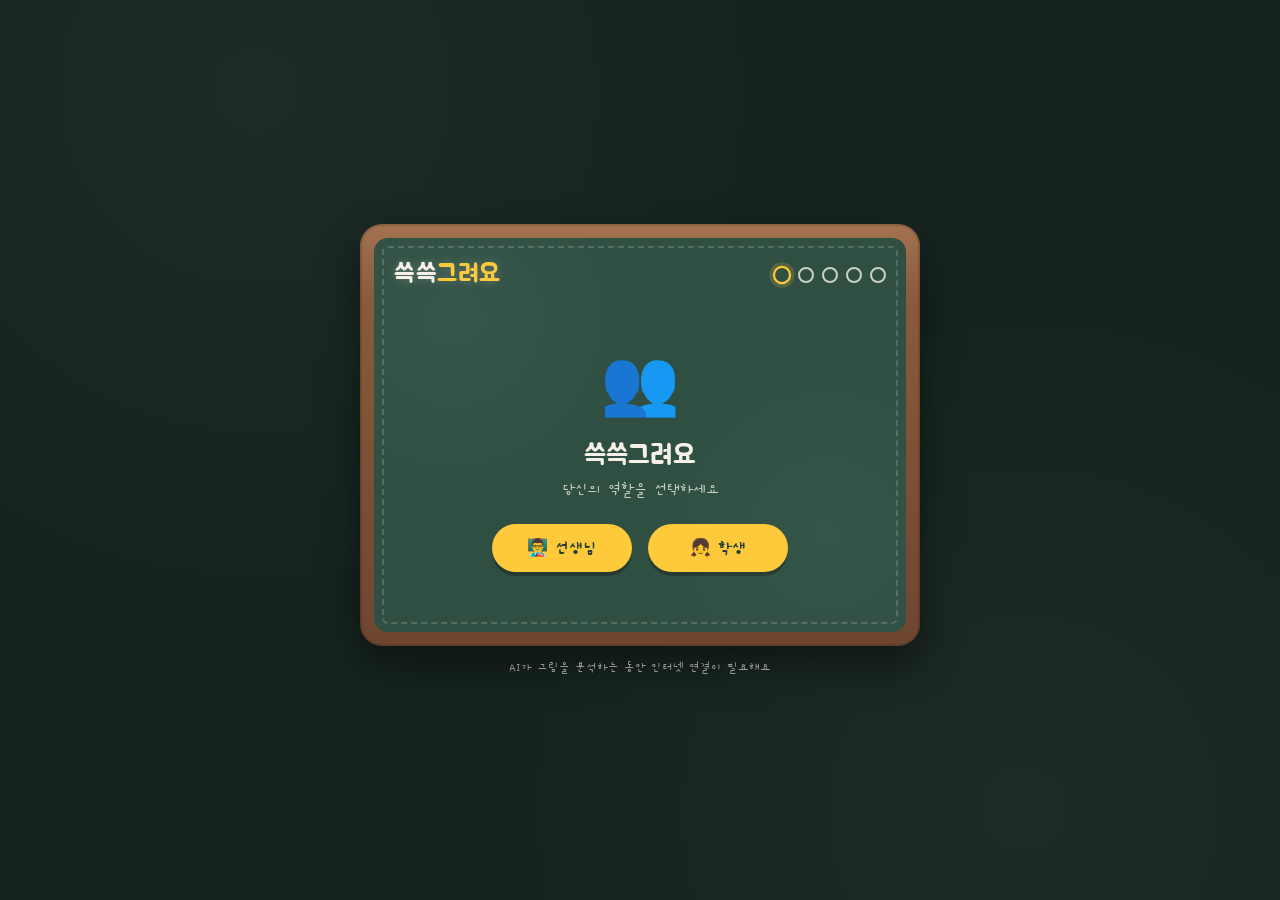
<file: index_backup.html>
<!DOCTYPE html>
<html lang="ko">
<head>
<meta charset="UTF-8" />
<meta name="viewport" content="width=device-width, initial-scale=1.0, maximum-scale=1.0, user-scalable=no" />
<title>쓱쓱그려요</title>
<link rel="icon" href="data:image/svg+xml,<svg xmlns='http://www.w3.org/2000/svg' viewBox='0 0 100 100'><text y='75' font-size='75'>🖍️</text></svg>"/>
<style>
@import url('https://fonts.googleapis.com/css2?family=Jua&family=Gaegu:wght@400;700&display=swap');

:root{
  --bg-page:#16241f;
  --board:#2f4f43;
  --board-light:#3a5f51;
  --board-dark:#243f35;
  --wood:#8b5a3c;
  --wood-dark:#6e4630;
  --wood-light:#a3724f;
  --chalk:#f5f1e6;
  --chalk-dim:#c9d0c5;
  --yellow:#ffc93c;
  --coral:#ff6f59;
  --sky:#5dade2;
  --purple:#9b6bce;
  --correct:#6fcf97;
}

*{ box-sizing:border-box; }
html,body{ margin:0; padding:0; }
body{
  min-height:100vh;
  background:
    radial-gradient(circle at 20% 10%, rgba(255,255,255,0.03), transparent 40%),
    radial-gradient(circle at 80% 90%, rgba(255,255,255,0.03), transparent 40%),
    var(--bg-page);
  font-family:'Gaegu', sans-serif;
  color:var(--chalk);
  display:flex;
  align-items:center;
  justify-content:center;
  padding:18px;
}

@media (prefers-reduced-motion: reduce){
  *{ animation-duration:0.001ms !important; transition-duration:0.001ms !important; }
}

.app{
  width:100%;
  max-width:560px;
}

/* ---------- frame ---------- */
.frame{
  background:linear-gradient(180deg, var(--wood-light), var(--wood) 18%, var(--wood-dark));
  border-radius:22px;
  padding:14px;
  box-shadow:0 18px 40px rgba(0,0,0,0.45), inset 0 0 0 2px rgba(0,0,0,0.15);
}

.board{
  background:
    radial-gradient(circle at 15% 20%, rgba(255,255,255,0.04), transparent 35%),
    radial-gradient(circle at 85% 75%, rgba(255,255,255,0.035), transparent 35%),
    var(--board);
  border-radius:14px;
  padding:20px;
  position:relative;
  outline:2px dashed rgba(245,241,230,0.18);
  outline-offset:-10px;
}

/* ---------- header ---------- */
.header{
  display:flex;
  align-items:center;
  justify-content:space-between;
  margin-bottom:14px;
  flex-wrap:wrap;
  gap:10px;
}
.logo{
  font-family:'Jua', sans-serif;
  font-size:26px;
  color:var(--chalk);
  text-shadow:0 0 10px rgba(245,241,230,0.25);
  letter-spacing:0.5px;
}
.logo span{ color:var(--yellow); }

.dots{
  display:flex;
  gap:8px;
}
.dot{
  width:16px;height:16px;
  border-radius:50%;
  border:2px solid var(--chalk-dim);
  background:transparent;
  transition:transform .25s ease;
}
.dot.current{
  border-color:var(--yellow);
  box-shadow:0 0 0 3px rgba(255,201,60,0.18);
  transform:scale(1.15);
}
.dot.correct{ background:var(--correct); border-color:var(--correct); }
.dot.wrong{ background:var(--coral); border-color:var(--coral); }

/* ---------- screens ---------- */
.screen{ display:none; }
.screen.active{ display:block; }
/* ---------- role select screen ---------- */
.role-wrap{ text-align:center; padding:40px 20px; }
.role-emoji{ font-size:64px; margin-bottom:12px; }
.role-title{
  font-family:'Jua', sans-serif;
  font-size:28px;
  margin:6px 0 6px;
  color:var(--chalk);
}
.role-desc{
  color:var(--chalk-dim);
  font-size:16px;
  margin-bottom:24px;
}
.role-buttons{
  display:flex;
  gap:16px;
  justify-content:center;
  flex-wrap:wrap;
}
.role-buttons .btn{
  min-width:140px;
}

/* ---------- room code screen ---------- */
.room-wrap{ text-align:center; padding:40px 20px; }
.room-emoji{ font-size:64px; margin-bottom:12px; }
.room-title{
  font-family:'Jua', sans-serif;
  font-size:24px;
  margin:6px 0 6px;
  color:var(--chalk);
}
.room-desc{
  color:var(--chalk-dim);
  font-size:14px;
  margin-bottom:24px;
}
.room-code-display{
  font-family:'Jua', sans-serif;
  font-size:48px;
  font-weight:700;
  color:var(--yellow);
  margin:20px 0;
  padding:16px;
  border:3px dashed var(--yellow);
  border-radius:12px;
  background:rgba(255,201,60,0.1);
  letter-spacing:12px;
}
.room-input{
  font-family:'Jua', sans-serif;
  font-size:36px;
  font-weight:700;
  width:180px;
  padding:14px;
  text-align:center;
  border:3px solid var(--yellow);
  border-radius:12px;
  background:rgba(245,241,230,0.05);
  color:var(--yellow);
  margin:24px 0 12px;
  letter-spacing:8px;
}
.room-input:focus{
  outline:none;
  border-color:var(--yellow);
  box-shadow:0 0 0 4px rgba(255,201,60,0.25);
  background:rgba(245,241,230,0.1);
}
.room-input::placeholder{ color:rgba(255,201,60,0.4); }
.room-error{
  color:var(--coral);
  font-size:14px;
  margin-bottom:16px;
  min-height:20px;
  display:none;
}
.room-error.show{ display:block; }
.room-wrap .btn{
  margin:8px 4px;
}

/* ---------- start screen ---------- */
.start-wrap{ text-align:center; padding:30px 6px 10px; }
.chalk-illustration{ font-size:64px; margin-bottom:6px; }
.start-title{
  font-family:'Jua', sans-serif;
  font-size:24px;
  margin:6px 0 10px;
}
.start-desc{
  color:var(--chalk-dim);
  font-size:16px;
  line-height:1.6;
  margin-bottom:22px;
}
.btn{
  font-family:'Gaegu', sans-serif;
  font-weight:700;
  font-size:17px;
  border:none;
  border-radius:30px;
  padding:13px 26px;
  cursor:pointer;
  color:var(--board-dark);
  background:var(--chalk);
  box-shadow:0 4px 0 rgba(0,0,0,0.25);
  transition:transform .12s ease, box-shadow .12s ease;
}
.btn:hover{ transform:translateY(-2px); }
.btn:active{ transform:translateY(1px); box-shadow:0 1px 0 rgba(0,0,0,0.25); }
.btn:focus-visible{ outline:3px solid var(--yellow); outline-offset:2px; }
.btn-primary{ background:var(--yellow); }
.btn-ghost{
  background:transparent;
  color:var(--chalk);
  border:2px solid var(--chalk-dim);
  box-shadow:none;
}
.btn-ghost:active{ transform:translateY(1px); }
.btn[disabled]{ opacity:0.4; cursor:not-allowed; transform:none !important; }

.round-select{
  display:flex;
  gap:10px;
  justify-content:center;
  margin-bottom:22px;
}
.round-btn{
  font-family:'Gaegu', sans-serif;
  font-weight:700;
  font-size:16px;
  background:rgba(245,241,230,0.08);
  border:2px solid var(--chalk-dim);
  color:var(--chalk);
  border-radius:20px;
  padding:9px 18px;
  cursor:pointer;
}
.round-btn:focus-visible{ outline:3px solid var(--yellow); outline-offset:2px; }
.round-btn.active{ background:var(--yellow); color:var(--board-dark); border-color:var(--yellow); }

/* ---------- play screen ---------- */
.prompt-row{
  display:flex;
  align-items:center;
  justify-content:space-between;
  gap:10px;
  margin-bottom:12px;
  flex-wrap:wrap;
}
.word-badge{
  font-family:'Jua', sans-serif;
  font-size:20px;
  background:rgba(245,241,230,0.08);
  border:2px dashed var(--chalk-dim);
  border-radius:16px;
  padding:8px 16px;
}
.word-badge b{
  color:var(--yellow);
  font-size:24px;
  margin-left:4px;
}
.timer{
  position:relative;
  width:56px;height:56px;
  flex-shrink:0;
}
.timer svg{ transform:rotate(-90deg); }
.timer-bg{ fill:none; stroke:rgba(245,241,230,0.15); stroke-width:6; }
.timer-fg{
  fill:none; stroke:var(--sky); stroke-width:6; stroke-linecap:round;
  transition:stroke-dasharray .3s linear, stroke .3s ease;
}
.timer-num{
  position:absolute; inset:0;
  display:flex; align-items:center; justify-content:center;
  font-family:'Jua', sans-serif; font-size:18px;
}

.canvas-wrap{
  position:relative;
  border-radius:10px;
  overflow:hidden;
  background:var(--board-dark);
  box-shadow:inset 0 0 0 2px rgba(245,241,230,0.12), inset 0 0 30px rgba(0,0,0,0.35);
  touch-action:none;
}
#drawCanvas{
  display:block;
  width:100%;
  height:auto;
  cursor:crosshair;
}
.canvas-hint{
  position:absolute;
  inset:0;
  display:flex;
  align-items:center;
  justify-content:center;
  color:rgba(245,241,230,0.28);
  font-size:15px;
  pointer-events:none;
  text-align:center;
  padding:0 20px;
}

.toolbar{
  display:flex;
  justify-content:space-between;
  align-items:center;
  gap:8px;
  margin-top:14px;
  flex-wrap:wrap;
}
.tool-group{ display:flex; gap:8px; }
.icon-btn{
  font-family:'Gaegu', sans-serif;
  font-size:14px;
  background:rgba(245,241,230,0.08);
  border:2px solid var(--chalk-dim);
  color:var(--chalk);
  border-radius:20px;
  padding:9px 14px;
  cursor:pointer;
}
.icon-btn:focus-visible{ outline:3px solid var(--yellow); outline-offset:2px; }
.icon-btn.active{ background:var(--yellow); color:var(--board-dark); border-color:var(--yellow); }

/* ---------- overlay ---------- */
.overlay{
  position:absolute;
  inset:0;
  background:rgba(22,36,31,0.92);
  border-radius:14px;
  display:none;
  align-items:center;
  justify-content:center;
  text-align:center;
  padding:24px;
}
.overlay.active{ display:flex; }
.overlay-inner{ max-width:360px; }
.overlay-emoji{ font-size:46px; margin-bottom:8px; }
.overlay-title{ font-family:'Jua', sans-serif; font-size:22px; margin-bottom:8px; }
.overlay-sub{ color:var(--chalk-dim); font-size:15px; line-height:1.6; margin-bottom:18px; }
.overlay-sub b{ color:var(--yellow); }

.spinner{
  width:34px;height:34px;
  border-radius:50%;
  border:4px solid rgba(245,241,230,0.2);
  border-top-color:var(--yellow);
  margin:0 auto 14px;
  animation:spin 0.9s linear infinite;
}
@keyframes spin{ to{ transform:rotate(360deg); } }
@keyframes pulse{ 
  0%, 100%{ opacity:1; }
  50%{ opacity:0.5; }
}

/* ---------- summary ---------- */
.summary-wrap{ text-align:center; padding:18px 4px; }
.summary-score{
  font-family:'Jua', sans-serif;
  font-size:42px;
  color:var(--yellow);
  margin:10px 0 4px;
}
.summary-dots{ display:flex; gap:10px; justify-content:center; margin:18px 0 26px; }
.summary-dots .dot{ width:20px; height:20px; }

.footer-note{
  text-align:center;
  color:var(--chalk-dim);
  font-size:13px;
  margin-top:14px;
  opacity:0.7;
}
</style>
</head>
<body>

<div class="app">
  <div class="frame">
    <div class="board" id="board">

      <div class="header">
        <div class="logo">쓱쓱<span>그려요</span></div>
        <div style="display: flex; gap: 12px; align-items: center;">
          <div class="dots" id="dots"></div>
          <div class="home-btn-wrapper">
            <a href="javascript:void(0)" id="btnExitGame" style="display: inline-block; padding: 8px 14px; background: rgba(245,241,230,0.08); border: 2px solid var(--chalk-dim); color: var(--chalk); border-radius: 20px; text-decoration: none; font-family: 'Gaegu', sans-serif; font-weight: 700; font-size: 14px; cursor: pointer;">🏠 나가기</a>
          </div>
        </div>
      </div>

      <!-- 🎯 역할 선택 화면 (처음 active) -->
      <div class="screen active" id="screen-role">
        <div class="role-wrap">
          <div class="role-emoji">👥</div>
          <div class="role-title">쓱쓱그려요</div>
          <div class="role-desc">당신의 역할을 선택하세요</div>
          <div class="role-buttons">
            <button class="btn btn-primary" id="btnTeacher">👨‍🏫 선생님</button>
            <button class="btn btn-primary" id="btnStudent">👧 학생</button>
          </div>
        </div>
      </div>

      <!-- 🔐 ROOM CODE 화면 (teacher/student 모드) -->
      <div class="screen" id="screen-room">
        <!-- 🔐 TEACHER 모드: 코드 생성 및 표시 -->
        <div id="room-teacher" style="display: none;">
          <!-- Teacher Entry: 코드 생성/표시 -->
          <div id="teacher-entry" class="room-wrap" style="display: block;">
            <div class="room-emoji">👨‍🏫</div>
            <div class="room-title">클래스 코드</div>
            <div class="room-code-display" id="roomCodeDisplay">0000</div>
            <div class="room-desc">학생들이 이 코드를 입력하도록 하세요</div>
            <button class="btn btn-primary" id="btnTeacherStart">🎮 게임 시작</button>
            <button class="btn btn-ghost" id="btnTeacherBack">뒤로</button>
          </div>

          <!-- Teacher Manage: 게임 진행 중 -->
          <div id="teacher-manage" class="room-wrap" style="display: none;">
            <div class="room-emoji">⏳</div>
            <div class="room-title">게임 진행 중</div>
            <div class="room-desc">학생들이 게임을 진행하고 있습니다</div>
            <div style="color: var(--yellow); font-size: 18px; margin: 20px 0;">
              <div>🎮 교실 코드: <span id="managingRoomCode">0000</span></div>
            </div>
            <button class="btn btn-ghost" id="btnTeacherExit">종료</button>
          </div>
        </div>

        <!-- 📝 STUDENT 모드: 코드 입력 -->
        <div id="room-student" style="display: none;">
          <!-- Student Entry: 코드 입력 -->
          <div id="student-entry" class="room-wrap" style="display: block;">
            <div class="room-emoji">👧</div>
            <div class="room-title">클래스 코드</div>
            <div class="room-desc">선생님이 알려준 코드를 입력하세요</div>
            <input id="roomInput" type="tel" maxlength="4" inputmode="numeric" class="room-input" placeholder="0000" autocomplete="off">
            <div class="room-error" id="roomError" style="display: none;">❌ 코드를 다시 확인해 주세요</div>
            <button class="btn btn-primary" id="btnStudentEnter">입장하기</button>
            <button class="btn btn-ghost" id="btnStudentBack">뒤로</button>
          </div>

          <!-- Student Wait: 게임 시작 대기 -->
          <div id="student-wait" class="room-wrap" style="display: none;">
            <div class="room-emoji">⏳</div>
            <div class="room-title">준비 완료!</div>
            <div class="room-desc">선생님의 신호를 기다리고 있습니다...</div>
            <div style="color: var(--yellow); font-size: 36px; margin: 30px 0; animation: pulse 1.5s infinite;">
              ⏳
            </div>
            <button class="btn btn-ghost" id="btnStudentCancel">취소</button>
          </div>
        </div>
      </div>

      <!-- 시작 화면 -->
      <div class="screen" id="screen-start">
        <div class="start-wrap">
          <div class="chalk-illustration">🖍️</div>
          <div class="start-title">제시어를 보고 그림을 그려보세요!</div>
          <div class="start-desc">
            AI가 여러분이 그린 그림을 보고<br/>
            무엇을 그렸는지 맞혀볼게요.<br/>
            한 게임은 단어 5개로 진행돼요.
          </div>
          <div class="round-select" id="roundSelect">
            <button class="round-btn active" data-rounds="5">5문제</button>
            <button class="round-btn" data-rounds="10">10문제</button>
          </div>
          <button class="btn btn-primary" id="btnStart">시작하기</button>
        </div>
      </div>

      <!-- 플레이 화면 -->
      <div class="screen" id="screen-play">
        <div class="prompt-row">
          <div class="word-badge">제시어: <b id="wordLabel">사과</b></div>
          <div class="timer">
            <svg viewBox="0 0 60 60" width="56" height="56">
              <circle class="timer-bg" cx="30" cy="30" r="26"></circle>
              <circle class="timer-fg" id="timerRing" cx="30" cy="30" r="26"></circle>
            </svg>
            <div class="timer-num" id="timerNum">20</div>
          </div>
        </div>

        <div class="canvas-wrap" id="canvasWrap">
          <canvas id="drawCanvas" width="400" height="280"></canvas>
          <div class="canvas-hint" id="canvasHint">여기에 손가락이나 마우스로 그려보세요</div>

          <div class="overlay" id="overlayLoading">
            <div class="overlay-inner">
              <div class="spinner"></div>
              <div class="overlay-title">AI가 그림을 보고 있어요...</div>
            </div>
          </div>

          <div class="overlay" id="overlayResult">
            <div class="overlay-inner">
              <div class="overlay-emoji" id="resultEmoji">🎉</div>
              <div class="overlay-title" id="resultTitle">정답이에요!</div>
              <div class="overlay-sub" id="resultSub">AI가 본 그림: <b id="resultGuess">사과</b></div>
              <button class="btn btn-primary" id="btnNext">다음 문제 →</button>
            </div>
          </div>

        </div>

        <div class="toolbar">
          <div class="tool-group">
            <button class="icon-btn" id="btnClear">🧹 지우기</button>
            <button class="icon-btn" id="btnBrush">✏️ 얇게</button>
          </div>
          <button class="btn btn-primary" id="btnSubmit" disabled>제출하기</button>
        </div>
      </div>

      <!-- 결과 요약 화면 -->
      <div class="screen" id="screen-summary">
        <div class="summary-wrap">
          <div class="overlay-emoji">🏁</div>
          <div class="start-title" style="margin-bottom:0;">게임 완료!</div>
          <div class="summary-score"><span id="finalScore">0</span> / <span id="finalTotal">5</span></div>
          <div class="summary-dots" id="summaryDots"></div>
          <button class="btn btn-primary" id="btnReplay">다시 하기</button>
        </div>
      </div>

    </div>
  </div>
  <div class="footer-note">AI가 그림을 분석하는 동안 인터넷 연결이 필요해요</div>
</div>

<script>
(function(){
  "use strict";

  // ---------- 게임 로직 ----------

  var ALL_WORDS = [
    "사과","나무","자동차","물고기","우산","집","꽃","별","해","구름",
    "고양이","강아지","새","나비","모자","시계","책","케이크","기차",
    "비행기","풍선","안경","눈사람","신발",
    "바나나","딸기","포도","수박","당근","토끼","사자","코끼리","곰",
    "거북이","개구리","사탕","우유","의자","가방","연필","가위","장화",
    "양말","그네","자전거","보트","달","무지개","트럭","오리"
  ];

  var ROUNDS = 5;
  var ROUND_SECONDS = 20;

  var state = {
    phase: 'start', // 'start' | 'playing' | 'drawing' | 'submitting' | 'result' | 'summary'
    words: [],
    roundIndex: 0,
    score: 0,
    results: [], // 'correct' | 'wrong' per round
    timeLeft: ROUND_SECONDS,
    timerId: null,
    hasDrawn: false,
    lineWidth: 4,
    drawing: false,
    lastX: 0,
    lastY: 0,
    aiLock: false, // AI 중복 호출 방지
    retryUsed: false, // retry 1회 제한
    lastCallTime: 0 // API 호출 쿨다운 3초
  };

  // 🔐 Room System 전역 상태
  var role = null; // 'teacher' | 'student'
  var roomCode = null;
  var isAuthorized = false;

  // ---------- elements ----------
  var screens = {
    role: document.getElementById('screen-role'),
    room: document.getElementById('screen-room'),
    start: document.getElementById('screen-start'),
    play: document.getElementById('screen-play'),
    summary: document.getElementById('screen-summary')
  };
  var dotsEl = document.getElementById('dots');
  var wordLabelEl = document.getElementById('wordLabel');
  var timerNumEl = document.getElementById('timerNum');
  var timerRingEl = document.getElementById('timerRing');
  var canvas = document.getElementById('drawCanvas');
  var ctx = canvas.getContext('2d');
  var canvasHint = document.getElementById('canvasHint');
  var btnSubmit = document.getElementById('btnSubmit');
  var btnClear = document.getElementById('btnClear');
  var btnBrush = document.getElementById('btnBrush');
  var overlayLoading = document.getElementById('overlayLoading');
  var overlayResult = document.getElementById('overlayResult');
  var resultEmoji = document.getElementById('resultEmoji');
  var resultTitle = document.getElementById('resultTitle');
  var resultSub = document.getElementById('resultSub');
  var resultGuess = document.getElementById('resultGuess');
  var btnNext = document.getElementById('btnNext');
  var finalScoreEl = document.getElementById('finalScore');
  var finalTotalEl = document.getElementById('finalTotal');
  var summaryDotsEl = document.getElementById('summaryDots');
  var roundButtons = document.querySelectorAll('.round-btn');

  var RING_CIRC = 2 * Math.PI * 26;
  timerRingEl.style.strokeDasharray = RING_CIRC + ' ' + RING_CIRC;

  // ---------- helpers ----------
  function shuffle(arr){
    var a = arr.slice();
    for (var i = a.length - 1; i > 0; i--){
      var j = Math.floor(Math.random() * (i + 1));
      var t = a[i]; a[i] = a[j]; a[j] = t;
    }
    return a;
  }

  function showScreen(name){
    Object.keys(screens).forEach(function(key){
      screens[key].classList.toggle('active', key === name);
    });
    // 나가기 버튼: play 화면에서만 표시
    var homeBtn = document.querySelector('.home-btn-wrapper');
    if (homeBtn){
      homeBtn.style.display = (name === 'play') ? 'block' : 'none';
    }
  }

  function clearCanvas(){
    ctx.fillStyle = getComputedStyle(document.documentElement).getPropertyValue('--board-dark') || '#243f35';
    ctx.fillRect(0, 0, canvas.width, canvas.height);
    state.hasDrawn = false;
    btnSubmit.disabled = true;
    canvasHint.style.display = 'flex';
  }

  function renderDots(){
    dotsEl.innerHTML = '';
    for (var i = 0; i < ROUNDS; i++){
      var d = document.createElement('div');
      d.className = 'dot';
      if (i < state.results.length){
        d.classList.add(state.results[i] === 'correct' ? 'correct' : 'wrong');
      } else if (i === state.roundIndex){
        d.classList.add('current');
      }
      dotsEl.appendChild(d);
    }
  }

  // ---------- drawing ----------
  function getPos(e){
    var rect = canvas.getBoundingClientRect();
    var clientX = (e.touches && e.touches[0]) ? e.touches[0].clientX : e.clientX;
    var clientY = (e.touches && e.touches[0]) ? e.touches[0].clientY : e.clientY;
    var scaleX = canvas.width / rect.width;
    var scaleY = canvas.height / rect.height;
    return {
      x: (clientX - rect.left) * scaleX,
      y: (clientY - rect.top) * scaleY
    };
  }

  function startDraw(e){
    if (state.phase !== 'drawing') return; // 🔐 phase 체크
    state.drawing = true;
    var p = getPos(e);
    state.lastX = p.x; state.lastY = p.y;
    canvasHint.style.display = 'none';
    if (!state.hasDrawn){
      state.hasDrawn = true;
      btnSubmit.disabled = false;
    }
    e.preventDefault();
  }

  function moveDraw(e){
    if (!state.drawing || state.phase !== 'drawing') return; // 🔐 phase 체크 추가
    var p = getPos(e);
    ctx.strokeStyle = '#f5f1e6';
    ctx.lineWidth = state.lineWidth;
    ctx.lineCap = 'round';
    ctx.lineJoin = 'round';
    ctx.beginPath();
    ctx.moveTo(state.lastX, state.lastY);
    ctx.lineTo(p.x, p.y);
    ctx.stroke();
    state.lastX = p.x; state.lastY = p.y;
    e.preventDefault();
  }

  function endDraw(e){
    state.drawing = false;
  }

  canvas.addEventListener('pointerdown', startDraw);
  canvas.addEventListener('pointermove', moveDraw);
  window.addEventListener('pointerup', endDraw);
  canvas.addEventListener('pointerleave', function(e){ if (state.drawing){ /* keep drawing until pointerup for touch consistency */ } });

  btnClear.addEventListener('click', function(){
    clearCanvas();
  });

  btnBrush.addEventListener('click', function(){
    if (state.lineWidth === 4){
      state.lineWidth = 11;
      btnBrush.textContent = '✏️ 굵게';
      btnBrush.classList.add('active');
    } else {
      state.lineWidth = 4;
      btnBrush.textContent = '✏️ 얇게';
      btnBrush.classList.remove('active');
    }
  });

  // ---------- timer ----------
  function startTimer(){
    state.timeLeft = ROUND_SECONDS;
    updateTimerDisplay();
    clearInterval(state.timerId);
    state.timerId = setInterval(function(){
      state.timeLeft -= 1;
      updateTimerDisplay();
      if (state.timeLeft <= 0){
        clearInterval(state.timerId);
        submitOnce('timer'); // 🔐 타이머 종료 시도 submitOnce 호출
      }
    }, 1000);
  }

  function updateTimerDisplay(){
    timerNumEl.textContent = state.timeLeft;
    var ratio = Math.max(state.timeLeft, 0) / ROUND_SECONDS;
    var offset = RING_CIRC * (1 - ratio);
    timerRingEl.style.strokeDasharray = RING_CIRC + ' ' + RING_CIRC;
    timerRingEl.style.strokeDashoffset = offset;
    timerRingEl.style.stroke = state.timeLeft <= 5 ? 'var(--coral)' : 'var(--sky)';
  }

  // ---------- round flow ----------
  function startRound(){
    state.phase = 'drawing'; // 🔐 상태 시작
    state.aiLock = false; // AI lock 리셋
    state.retryUsed = false; // retry 리셋
    renderDots();
    wordLabelEl.textContent = state.words[state.roundIndex];
    clearCanvas();
    hideOverlays();
    startTimer();
  }

  function hideOverlays(){
    overlayLoading.classList.remove('active');
    overlayResult.classList.remove('active');
  }

  // 🔐 캔버스가 사실상 비어있는지 확인 (배경색과 거의 같은 픽셀 비율로 판단)
  // → 거의 안 그린 상태면 Gemini 호출 자체를 생략해서 비용/요청 수를 아낀다.
  function isCanvasNearlyEmpty(){
    var w = canvas.width, h = canvas.height;
    var data = ctx.getImageData(0, 0, w, h).data;
    var bgR = 0x24, bgG = 0x3f, bgB = 0x35; // --board-dark
    var diffThreshold = 40;   // 배경색과의 색상 차이 임계값
    var sampleStep = 4;       // 4픽셀당 1개만 검사 (성능)
    var drawnCount = 0, sampledCount = 0;

    for (var i = 0; i < data.length; i += 4 * sampleStep){
      var diff = Math.abs(data[i] - bgR) + Math.abs(data[i+1] - bgG) + Math.abs(data[i+2] - bgB);
      if (diff > diffThreshold) drawnCount++;
      sampledCount++;
    }
    var drawnRatio = drawnCount / sampledCount;
    return drawnRatio < 0.003; // 0.3% 미만이면 '거의 빈 캔버스'로 간주
  }

  // 🔐 전송용 이미지 압축: AI 인식에 필요한 최소 해상도로 축소해 전송량을 줄인다.
  function getCompressedImage(){
    var scale = 0.5; // 400x280 → 200x140 (약 1/4 픽셀 수)
    var tmp = document.createElement('canvas');
    tmp.width = Math.round(canvas.width * scale);
    tmp.height = Math.round(canvas.height * scale);
    tmp.getContext('2d').drawImage(canvas, 0, 0, tmp.width, tmp.height);
    return tmp.toDataURL('image/jpeg', 0.5);
  }

  // 🔐 submitOnce: AI 호출 단일 진입점 (중복 호출 방지)
  function submitOnce(trigger){
    // 1. 상태 체크: drawing 상태일 때만 진행
    if (state.phase !== 'drawing') return;

    // 2. AI Lock: 이미 AI 호출 중이면 return
    if (state.aiLock) return;

    // 3. 쿨다운 체크: 3초 이내 재호출 방지
    var now = Date.now();
    if (now - state.lastCallTime < 3000) return;
    state.lastCallTime = now;

    state.aiLock = true;

    // 4. 상태 전환
    state.phase = 'submitting';
    clearInterval(state.timerId);
    btnSubmit.disabled = true;

    if (!state.hasDrawn){
      // 아무것도 그리지 않은 채 시간 종료 → AI 호출 없이 바로 처리
      recordResult(false, 'timeout');
      return;
    }

    if (isCanvasNearlyEmpty()){
      // 거의 빈 캔버스 → AI 호출 없이 바로 안내
      recordResult(false, 'empty');
      return;
    }

    overlayLoading.classList.add('active');
    var target = state.words[state.roundIndex];
    var dataUrl = getCompressedImage();

    askGemini(dataUrl, target)
      .then(function(isCorrect){
        overlayLoading.classList.remove('active');
        recordResult(isCorrect, null);
      })
      .catch(function(err){
        overlayLoading.classList.remove('active');
        if (err && err.message === 'RATE_LIMIT_EXCEEDED'){
          // 재시도 후에도 429가 계속되면 사용자에게 안내
          recordResult(false, 'busy');
        } else {
          // 그 외 오류는 조용히 오답으로 처리
          recordResult(false, null);
        }
      });
  }

  // 모든 submit 경로를 submitOnce()로 통합
  document.getElementById('btnSubmit').addEventListener('click', function(){ submitOnce('button'); });

  // reason: null(정상 판정) | 'timeout' | 'empty' | 'busy'
  function recordResult(correct, reason){
    state.results.push(correct ? 'correct' : 'wrong');
    if (correct) state.score += 1;
    renderDots();

    state.phase = 'result'; // 🔐 상태 전환
    state.retryUsed = false; // retry 카운트 리셋

    var target = state.words[state.roundIndex];
    resultEmoji.textContent = correct ? '🎉' : (reason === 'busy' ? '📶' : '🤔');
    resultTitle.textContent = correct
      ? '정답이에요!'
      : (reason === 'busy' ? 'AI 서버가 혼잡해요' : '다음엔 맞힐 수 있을 거예요!');

    if (reason === 'timeout'){
      resultSub.innerHTML = '시간이 끝났어요! 정답은 <b>' + target + '</b> 였어요.';
    } else if (reason === 'empty'){
      resultSub.innerHTML = '그림이 너무 적어요! 정답은 <b>' + target + '</b> 였어요.';
    } else if (reason === 'busy'){
      resultSub.innerHTML = '잠시 후 다시 시도해 주세요.<br/>정답은 <b>' + target + '</b> 였어요.';
    } else {
      resultSub.innerHTML = '정답은 <b>' + target + '</b> 이었어요.';
    }

    overlayResult.classList.add('active');
  }

  btnNext.addEventListener('click', function(){
    overlayResult.classList.remove('active');
    state.roundIndex += 1;
    if (state.roundIndex >= ROUNDS){
      showSummary();
    } else {
      startRound();
    }
  });

  function showSummary(){
    state.phase = 'summary'; // 🔐 상태 업데이트
    finalScoreEl.textContent = state.score;
    finalTotalEl.textContent = ROUNDS;
    summaryDotsEl.innerHTML = '';
    state.results.forEach(function(r){
      var d = document.createElement('div');
      d.className = 'dot ' + (r === 'correct' ? 'correct' : 'wrong');
      summaryDotsEl.appendChild(d);
    });
    showScreen('summary');
  }

  // ---------- Google Gemini API ----------
  // Google AI Studio에서 발급받은 무료 API 키 (신용카드 불필요)
  var GEMINI_API_KEY = 'AQ.Ab8RN6KGo78aqyhT2Hi1JRwiURT7vPZH8hqNznxiYW_e8pbHow';
  
  // 그림이 정답 단어와 일치하는지 여부(true/false)만 반환한다.
  function askGemini(dataUrl, word){
    return fetchWithRetry(dataUrl, word, 0).then(function(data){
      var candidates = data.candidates || [];
      if (candidates.length === 0) return false;
      var content = candidates[0].content || {};
      var parts = content.parts || [];
      var textPart = parts.find(function(p){ return p.text; });
      var answer = textPart ? textPart.text.trim().toUpperCase() : '';
      return answer.indexOf('YES') === 0 || answer.indexOf('TRUE') === 0;
    });
  }

  // 🔐 429(Too Many Requests) 대응: 최대 2회까지만 재시도, 재시도 전 고정 대기
  var GEMINI_MAX_RETRY = 2;      // 최대 재시도 횟수
  var GEMINI_RETRY_DELAY_MS = 1500; // 재시도 전 대기 시간

  function wait(ms){
    return new Promise(function(resolve){ setTimeout(resolve, ms); });
  }

  // 최소 프롬프트: "정답과 일치하는가?"만 YES/NO로 판정하도록 요청
  function callGeminiOnce(dataUrl, word){
    var base64 = dataUrl.split(',')[1];
    var requestBody = {
      contents: [{
        parts: [
          { text: '그림이 "' + word + '"이면 YES, 아니면 NO만 답하세요.' },
          {
            inlineData: {
              mimeType: 'image/jpeg',
              data: base64
            }
          }
        ]
      }]
    };

    var url = 'https://generativelanguage.googleapis.com/v1beta/models/gemini-2.5-flash-lite:generateContent?key=' + GEMINI_API_KEY;

    return fetch(url, {
      method: 'POST',
      headers: { 'Content-Type': 'application/json' },
      body: JSON.stringify(requestBody)
    });
  }

  // 429 발생 시 고정 대기 후 최대 2회 재시도. 그래도 실패하면 RATE_LIMIT_EXCEEDED 에러를 던진다.
  function fetchWithRetry(dataUrl, word, attempt){
    attempt = attempt || 0;
    return callGeminiOnce(dataUrl, word).then(function(res){
      if (res.status === 429){
        if (attempt < GEMINI_MAX_RETRY){
          return wait(GEMINI_RETRY_DELAY_MS).then(function(){
            return fetchWithRetry(dataUrl, word, attempt + 1);
          });
        }
        throw new Error('RATE_LIMIT_EXCEEDED');
      }
      if (!res.ok) throw new Error('API_ERROR_' + res.status);
      return res.json();
    });
  }

  // 🔐 ============ ROOM SYSTEM ============

  // Helper: 4자리 랜덤 코드 생성
  function generateRoomCode(){
    return String(Math.floor(Math.random() * 10000)).padStart(4, '0');
  }

  // Helper: showScreen 확장 (모든 screen 닫고 하나만 열기)
  var originalShowScreen = showScreen;
  function showScreen(name){
    Object.keys(screens).forEach(function(key){
      screens[key].classList.toggle('active', key === name);
    });
    var homeBtn = document.querySelector('.home-btn-wrapper');
    if (homeBtn) homeBtn.style.display = (name === 'play') ? 'block' : 'none';
  }

  // 🔐 게임 중 "나가기"를 누르면 역할 화면이 아니라 문제 수 선택 화면으로 이동
  function exitToRoundSelect(){
    clearInterval(state.timerId);
    hideOverlays();
    state.phase = 'start';
    showScreen('start');
  }

  document.getElementById('btnExitGame').addEventListener('click', function(){
    exitToRoundSelect();
  });

  // 1️⃣ 역할 선택
  document.getElementById('btnTeacher').addEventListener('click', function(){
    role = 'teacher';
    roomCode = generateRoomCode();
    localStorage.setItem('roomCode', roomCode);
    document.getElementById('roomCodeDisplay').textContent = roomCode;
    document.getElementById('room-teacher').style.display = 'block';
    document.getElementById('room-student').style.display = 'none';
    showScreen('room');
  });

  document.getElementById('btnStudent').addEventListener('click', function(){
    role = 'student';
    document.getElementById('room-teacher').style.display = 'none';
    document.getElementById('room-student').style.display = 'block';
    document.getElementById('roomInput').value = '';
    document.getElementById('roomError').style.display = 'none';
    showScreen('room');
  });

  // 2️⃣ Teacher: 게임 시작 (플래그만 설정, 게임 진입 X)
  document.getElementById('btnTeacherStart').addEventListener('click', function(){
    // localStorage에 게임 시작 플래그 설정
    localStorage.setItem('gameStarted', 'true');
    // Teacher 관리 화면으로 이동
    showTeacherManageScreen();
  });

  // 3️⃣ Student: 코드 입력 & 검증
  // Student 게임 시작 감시 인터벌
  var studentWatchInterval = null;

  document.getElementById('btnStudentEnter').addEventListener('click', function(){
    var inputCode = document.getElementById('roomInput').value;
    var storedCode = localStorage.getItem('roomCode');

    if (inputCode.length !== 4){
      document.getElementById('roomError').style.display = 'block';
      return;
    }

    if (inputCode === storedCode){
      isAuthorized = true;
      document.getElementById('roomError').style.display = 'none';
      // Student 대기 화면으로 전환
      document.getElementById('student-entry').style.display = 'none';
      document.getElementById('student-wait').style.display = 'block';
      
      // gameStarted 플래그를 감시하는 인터벌 시작
      studentWatchInterval = setInterval(function(){
        if (localStorage.getItem('gameStarted') === 'true'){
          clearInterval(studentWatchInterval);
          isAuthorized = true;
          // 🔐 바로 게임 시작 대신 문제 수(5/10) 선택 화면으로 이동
          showScreen('start');
        }
      }, 500); // 0.5초마다 확인
    } else {
      document.getElementById('roomError').style.display = 'block';
      document.getElementById('roomInput').value = '';
    }
  });

  // Student 대기 취소
  document.getElementById('btnStudentCancel').addEventListener('click', function(){
    if (studentWatchInterval) clearInterval(studentWatchInterval);
    document.getElementById('student-entry').style.display = 'block';
    document.getElementById('student-wait').style.display = 'none';
    document.getElementById('roomInput').value = '';
    isAuthorized = false;
  });

  // 4️⃣ 뒤로 가기 버튼
  document.getElementById('btnTeacherBack').addEventListener('click', function(){
    role = null;
    roomCode = null;
    localStorage.removeItem('roomCode');
    showScreen('role');
  });

  document.getElementById('btnStudentBack').addEventListener('click', function(){
    role = null;
    showScreen('role');
  });

  // Teacher 관리 화면 표시
  function showTeacherManageScreen(){
    document.getElementById('teacher-entry').style.display = 'none';
    document.getElementById('teacher-manage').style.display = 'block';
    document.getElementById('managingRoomCode').textContent = roomCode;
  }

  // Teacher 게임 종료
  document.getElementById('btnTeacherExit').addEventListener('click', function(){
    localStorage.removeItem('gameStarted');
    role = null;
    roomCode = null;
    isAuthorized = false;
    document.getElementById('teacher-entry').style.display = 'block';
    document.getElementById('teacher-manage').style.display = 'none';
    showScreen('role');
  });

  // 5️⃣ 게임 시작 (room check + newGame)
  function startGame(){
    if (role === 'teacher'){
      // Teacher는 게임 진입 안 함 (이미 관리 화면에서 처리됨)
      return;
    }
    
    if (role === 'student'){
      // Student는 게임이 시작되었는지 확인 필요
      if (localStorage.getItem('gameStarted') === 'true'){
        isAuthorized = true;
        newGame();
      } else {
        // 게임이 아직 시작되지 않았으면 대기
        alert('선생님이 게임을 시작할 때까지 기다려주세요');
        return;
      }
    }
  }

  // ---------- start / restart ----------
  function newGame(){
    state.phase = 'playing'; // 🔐 게임 시작 상태
    state.words = shuffle(ALL_WORDS).slice(0, ROUNDS);
    state.roundIndex = 0;
    state.score = 0;
    state.results = [];
    showScreen('play');
    startRound();
  }

  roundButtons.forEach(function(btn){
    btn.addEventListener('click', function(){
      roundButtons.forEach(function(b){ b.classList.remove('active'); });
      btn.classList.add('active');
      ROUNDS = parseInt(btn.getAttribute('data-rounds'), 10);
    });
  });

  document.getElementById('btnStart').addEventListener('click', startGame);
  document.getElementById('btnReplay').addEventListener('click', function(){
    exitToRoundSelect();
  });

  // initial paint
  clearCanvas();
  renderDots();
  // 초기 상태: 나가기 버튼 숨김 (게임 화면에서만 표시)
  document.querySelector('.home-btn-wrapper').style.display = 'none';
})();
</script>
</body>
</html>
</file>
